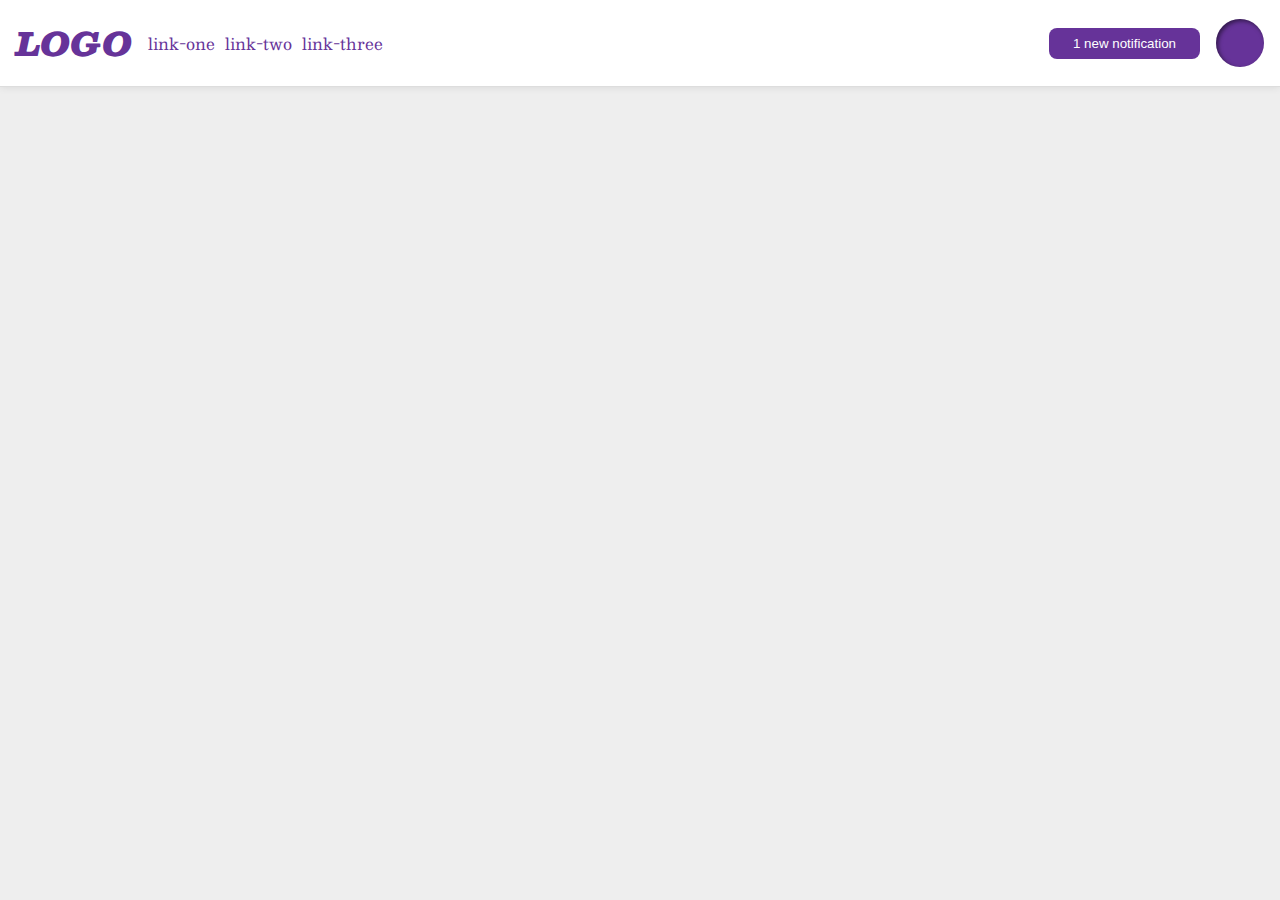
<file: foundations/flex/03-flex-header-2/index.html>
<!DOCTYPE html>
<html lang="en">
  <head>
    <meta charset="UTF-8">
    <meta http-equiv="X-UA-Compatible" content="IE=edge">
    <meta name="viewport" content="width=device-width, initial-scale=1.0">
    <title>Flex Header 2</title>
    <link rel="stylesheet" href="style.css">
  </head>
  <body>
    <div class="header">
      <div class="left">
        <div class="logo">
          LOGO
        </div>
        <ul class="links">
          <li><a href="https://google.com">link-one</a></li>
          <li><a href="https://google.com">link-two</a></li>
          <li><a href="https://google.com">link-three</a></li>
        </ul>
      </div>
      <div class="right">
        <button class="notifications">
          1 new notification
        </button>
        <div class="profile-image"></div>
      </div>
    </div>
  </body>
</html>
</file>
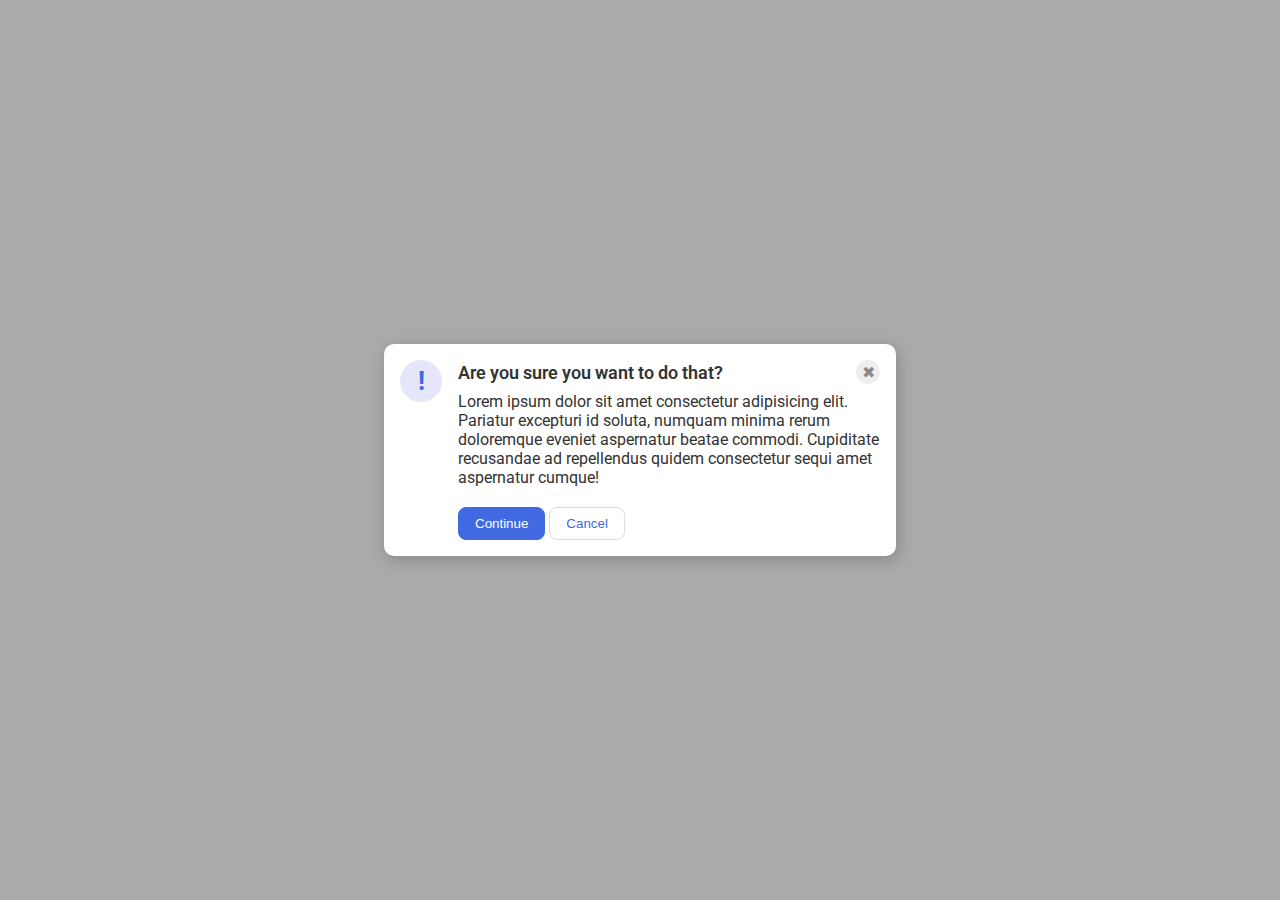
<file: foundations/flex/05-flex-modal/index.html>
<!DOCTYPE html>
<html lang="en">
  <head>
    <meta charset="UTF-8">
    <meta http-equiv="X-UA-Compatible" content="IE=edge">
    <meta name="viewport" content="width=device-width, initial-scale=1.0">
    <link rel="stylesheet" href="style.css">
    <title>Modal</title>
  </head>
  <body>
    <div class="modal">
      <div class="icon">!</div>
      <div class="container">
        <div class="header">Are you sure you want to do that?
          <button class="close-button">✖</button>
        </div>
        <div class="text">Lorem ipsum dolor sit amet consectetur adipisicing elit. Pariatur excepturi id soluta, numquam minima rerum doloremque eveniet aspernatur beatae commodi. Cupiditate recusandae ad repellendus quidem consectetur sequi amet aspernatur cumque!</div>
        <button class="continue">Continue</button>
        <button class="cancel">Cancel</button>
      </div>
    </div>
  </body>
</html>
</file>
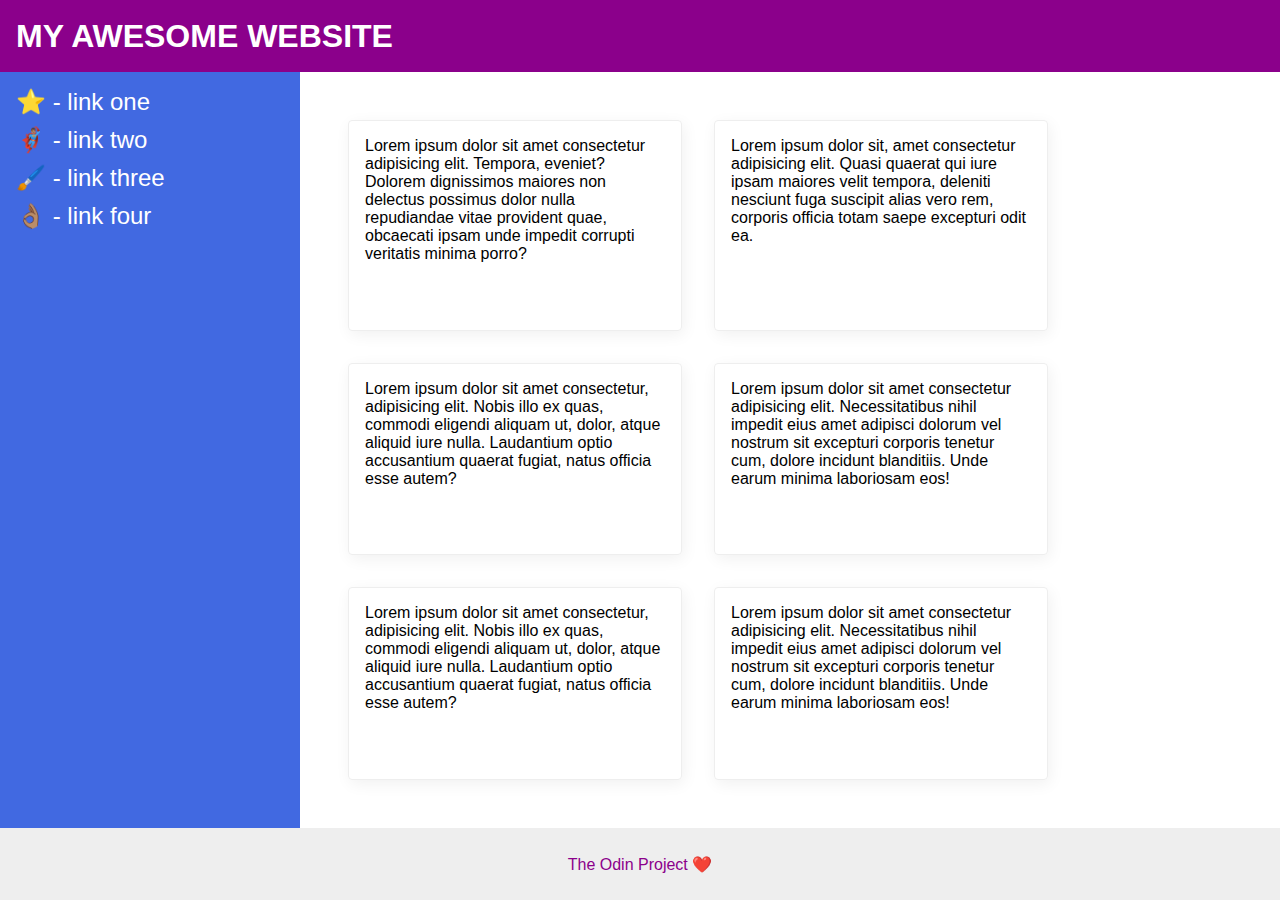
<file: foundations/flex/07-flex-layout-2/index.html>
<!DOCTYPE html>
<html lang="en">
  <head>
    <meta charset="UTF-8">
    <meta http-equiv="X-UA-Compatible" content="IE=edge">
    <meta name="viewport" content="width=device-width, initial-scale=1.0">
    <title>The Holy Grail</title>
    <link rel="stylesheet" href="style.css">
  </head>
  <body>
    <div class="header">
      MY AWESOME WEBSITE
    </div>
   
    <div class="content">
      <div class="sidebar">
        <ul>
          <li><a href="#">⭐ - link one</a></li>
          <li><a href="#">🦸🏽‍♂️ - link two</a></li>
          <li><a href="#">🖌️ - link three</a></li>
          <li><a href="#">👌🏽 - link four</a></li>
        </ul>
      </div>

      <div class="container">
        <div class="card">Lorem ipsum dolor sit amet consectetur adipisicing elit. Tempora, eveniet? Dolorem dignissimos maiores non delectus possimus dolor nulla repudiandae vitae provident quae, obcaecati ipsam unde impedit corrupti veritatis minima porro?</div>
        <div class="card">Lorem ipsum dolor sit, amet consectetur adipisicing elit. Quasi quaerat qui iure ipsam maiores velit tempora, deleniti nesciunt fuga suscipit alias vero rem, corporis officia totam saepe excepturi odit ea.</div>
        <div class="card">Lorem ipsum dolor sit amet consectetur, adipisicing elit. Nobis illo ex quas, commodi eligendi aliquam ut, dolor, atque aliquid iure nulla. Laudantium optio accusantium quaerat fugiat, natus officia esse autem?</div>
        <div class="card">Lorem ipsum dolor sit amet consectetur adipisicing elit. Necessitatibus nihil impedit eius amet adipisci dolorum vel nostrum sit excepturi corporis tenetur cum, dolore incidunt blanditiis. Unde earum minima laboriosam eos!</div>
        <div class="card">Lorem ipsum dolor sit amet consectetur, adipisicing elit. Nobis illo ex quas, commodi eligendi aliquam ut, dolor, atque aliquid iure nulla. Laudantium optio accusantium quaerat fugiat, natus officia esse autem?</div>
        <div class="card">Lorem ipsum dolor sit amet consectetur adipisicing elit. Necessitatibus nihil impedit eius amet adipisci dolorum vel nostrum sit excepturi corporis tenetur cum, dolore incidunt blanditiis. Unde earum minima laboriosam eos!</div>
      </div>
    </div>
    <div class="footer">
      The Odin Project ❤️
    </div>
  </body>
</html>
</file>
<file: foundations/flex/03-flex-header-2/style.css>
/* this is some magical font-importing.  
you'll learn about it later. */
@import url('https://fonts.googleapis.com/css2?family=Besley:ital,wght@0,400;1,900&display=swap');

body {
  margin: 0;
  background: #eee;
  font-family: Besley, serif;
}

.header {
  background: white;
  border-bottom: 1px solid #ddd;
  box-shadow: 0 0 8px rgba(0,0,0,.1);
  display: flex;
  justify-content: space-between;
  padding: 16px;
}

.profile-image {
  background: rebeccapurple;
  box-shadow: inset 2px 2px 4px rgba(0,0,0,.5);
  border-radius: 50%;
  width: 48px;
  height: 48px;
}

.logo {
  color: rebeccapurple;
  font-size: 32px;
  font-weight: 900;
  font-style: italic;
}

button {
  border: none;
  border-radius: 8px;
  background: rebeccapurple;
  color: white;
  padding: 8px 24px;
}

a {
  /* this removes the line under our links */
  text-decoration: none;
  color: rebeccapurple;
}

ul {
  list-style-type: none;
  display: flex;
  margin: 0;
  padding: 0;
  gap: 10px;
}

.right, .left {
  display: flex;
  gap: 16px;
  align-items: center;
}
</file>
<file: foundations/flex/05-flex-modal/style.css>
@import url('https://fonts.googleapis.com/css2?family=Roboto:wght@400;700&display=swap');

html, body {
  height: 100%;
}

body {
  font-family: Roboto, sans-serif;
  margin: 0;
  background: #aaa;
  color: #333;
  /* I'll give you this one for free lol */
  display: flex;
  align-items: center;
  justify-content: center;
}

.modal {
  background: white;
  width: 480px;
  border-radius: 10px;
  box-shadow: 2px 4px 16px rgba(0,0,0,.2);
}

.icon {
  color: royalblue;
  font-size: 26px;
  font-weight: 700;
  background: lavender;
  width: 42px;
  height: 42px;
  border-radius: 50%;
  display: flex;
  align-items: center;
  justify-content: center;
}

.close-button {
  background: #eee;
  border-radius: 50%;
  color: #888;
  font-weight: 400;
  font-size: 16px;
  height: 24px;
  width: 24px;
  display: flex;
  align-items: center;
  justify-content: center;
  border: 1px solid #eee;
  padding: 0;
}

button {
  cursor: pointer;
  padding: 8px 16px;
  border-radius: 8px;
}

button.continue {
  background: royalblue;
  border: 1px solid royalblue;
  color: white;
}

button.cancel {
  background: white;
  border: 1px solid #ddd;
  color: royalblue;
}

.modal {
  display: flex;
  gap: 16px;
  padding: 16px;
}


.header {
  display: flex;
  align-items: center;
  justify-content: space-between;
  font-size: 18px;
  font-weight: 600;
  margin-bottom: 8px;
}

.icon {
  flex-shrink: 0;
}

.close-button {
  margin-left: auto;
}

.text {
  margin-bottom: 20px;
}
</file>
<file: foundations/flex/07-flex-layout-2/style.css>
body {
  font-family: -apple-system, BlinkMacSystemFont, 'Segoe UI', Roboto, Oxygen, Ubuntu, Cantarell, 'Open Sans', 'Helvetica Neue', sans-serif;
  margin: 0;
  min-height: 100vh;
}

.header {
  height: 72px;
  background: darkmagenta;
  color: white;
}

.footer {
  height: 72px;
  background: #eee;
  color: darkmagenta;
}

.sidebar {
  width: 300px;
  background: royalblue;
  box-sizing: border-box;
}

.card {
  border: 1px solid #eee;
  box-shadow: 2px 4px 16px rgba(0,0,0,.06);
  border-radius: 4px;
}
/* Edits
**/

body {
  display: flex;
  flex-direction: column;
}

.content {
  flex: 1;
  display: flex;
}

.header {
  display: flex;
  font-size: 32px;
  font-weight: 900;
  align-items: center;
  padding-left: 16px;
}

.footer {
  display: flex;
  align-items: center;
  justify-content: center;
}

.sidebar {
  padding: 16px;
  flex-shrink: 0;
}

ul {
  list-style: none;
  margin: 0;
  padding: 0;
}

li {
  padding-bottom: 10px;
}

a {
  text-decoration: none;
  color: white;
  font-size: 24px;
}

.container {
  padding: 48px;
  display: flex;
  flex-wrap: wrap;
  gap: 32px;
}

.card {
  padding: 16px;
  width: 300px;
}
</file>
